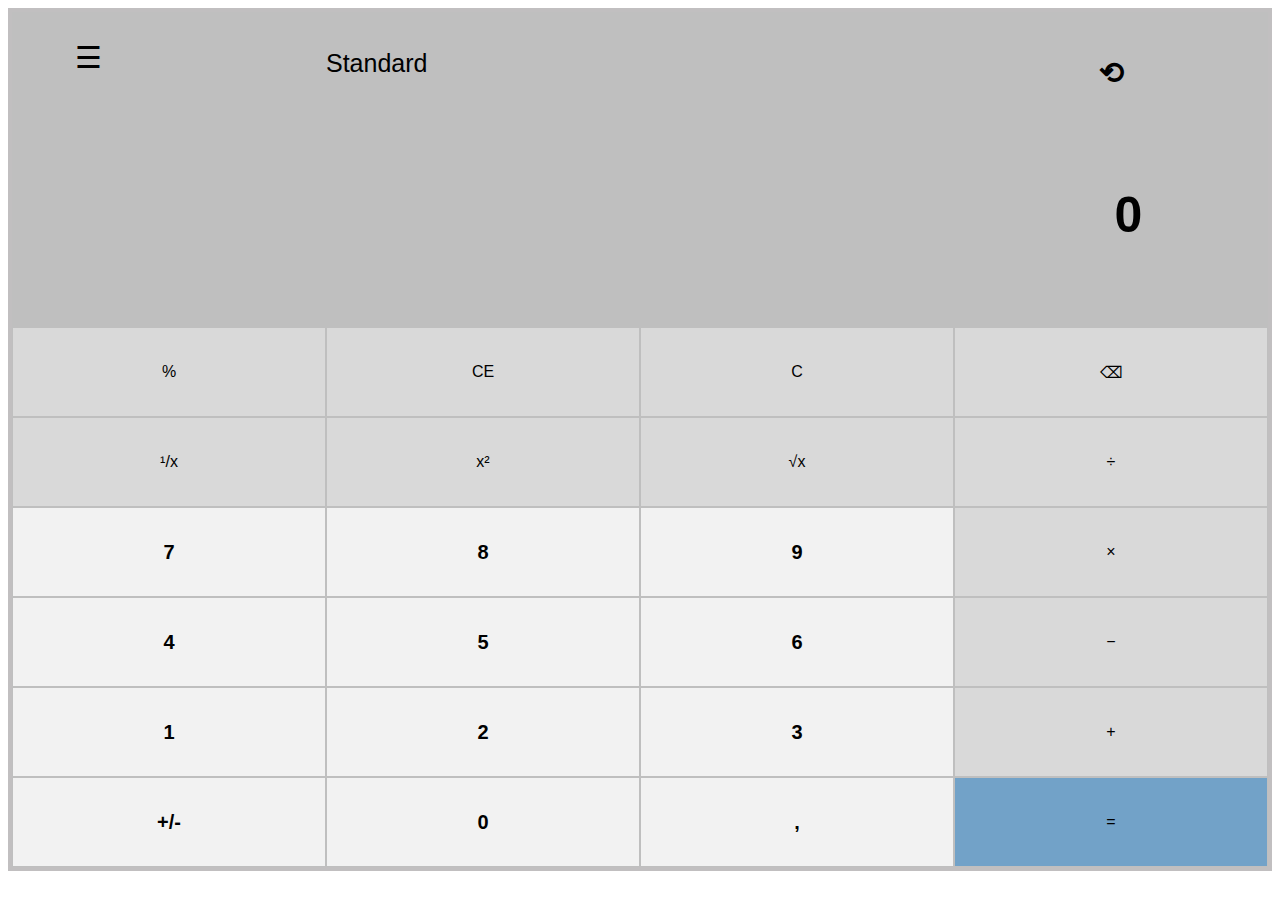
<file: index.html>
<!DOCTYPE html>
<html lang="fr">

<head>
    <meta charset="UTF-8">
    <meta http-equiv="X-UA-Compatible" content="IE=edge">
    <meta name="viewport" content="width=device-width, initial-scale=1.0">
    <link rel="stylesheet" href="assets/CSS/style.css">
    <title>Partie 4, exercice 4</title>
</head>

<body>
    <div id="container">
        <div class="item" id="settings">
            <p>&#9776</p>
        </div>
        <div class="item" id="header">
            <p>Standard</p>
        </div>
        <div class="item" id="history">
            <p>&#10226</p>
        </div>
        <div class="item" id="result">
            <p>0</p>
        </div>
        <div class="item button" id="percent">
            <p>&#37</p>
        </div>
        <div class="item button" id="ce">
            <p>CE</p>
        </div>
        <div class="item button" id="c">
            <p>C</p>
        </div>
        <div class="item button" id="delete">
            <p>&#9003</p>
        </div>
        <div class="item button" id="inverse">
            <p>&#185/x</p>
        </div>
        <div class="item button" id="power">
            <p>x&#178</p>
        </div>
        <div class="item button" id="root">
            <p>&#8730x</p>
        </div>
        <div class="item button" id="divide">
            <p>&#247</p>
        </div>
        <div class="item button number" id="num7">
            <p>7</p>
        </div>
        <div class="item button number" id="num8">
            <p>8</p>
        </div>
        <div class="item button number" id="num9">
            <p>9</p>
        </div>
        <div class="item button" id="multiply">
            <p>&#215</p>
        </div>
        <div class="item button number" id="num4">
            <p>4</p>
        </div>
        <div class="item button number" id="num5">
            <p>5</p>
        </div>
        <div class="item button number" id="num6">
            <p>6</p>
        </div>
        <div class="item button" id="substract">
            <p>&#8722</p>
        </div>
        <div class="item button number" id="num1">
            <p>1</p>
        </div>
        <div class="item button number" id="num2">
            <p>2</p>
        </div>
        <div class="item button number" id="num3">
            <p>3</p>
        </div>
        <div class="item button" id="add">
            <p>&#43</p>
        </div>
        <div class="item button number" id="negate">
            <p>+/-</p>
        </div>
        <div class="item button number" id="num0">
            <p>0</p>
        </div>
        <div class="item button number" id="comma">
            <p>,</p>
        </div>
        <div class="item button" id="equal">
            <p>&#61</p>
        </div>
    </div>
</body>

</html>
</file>
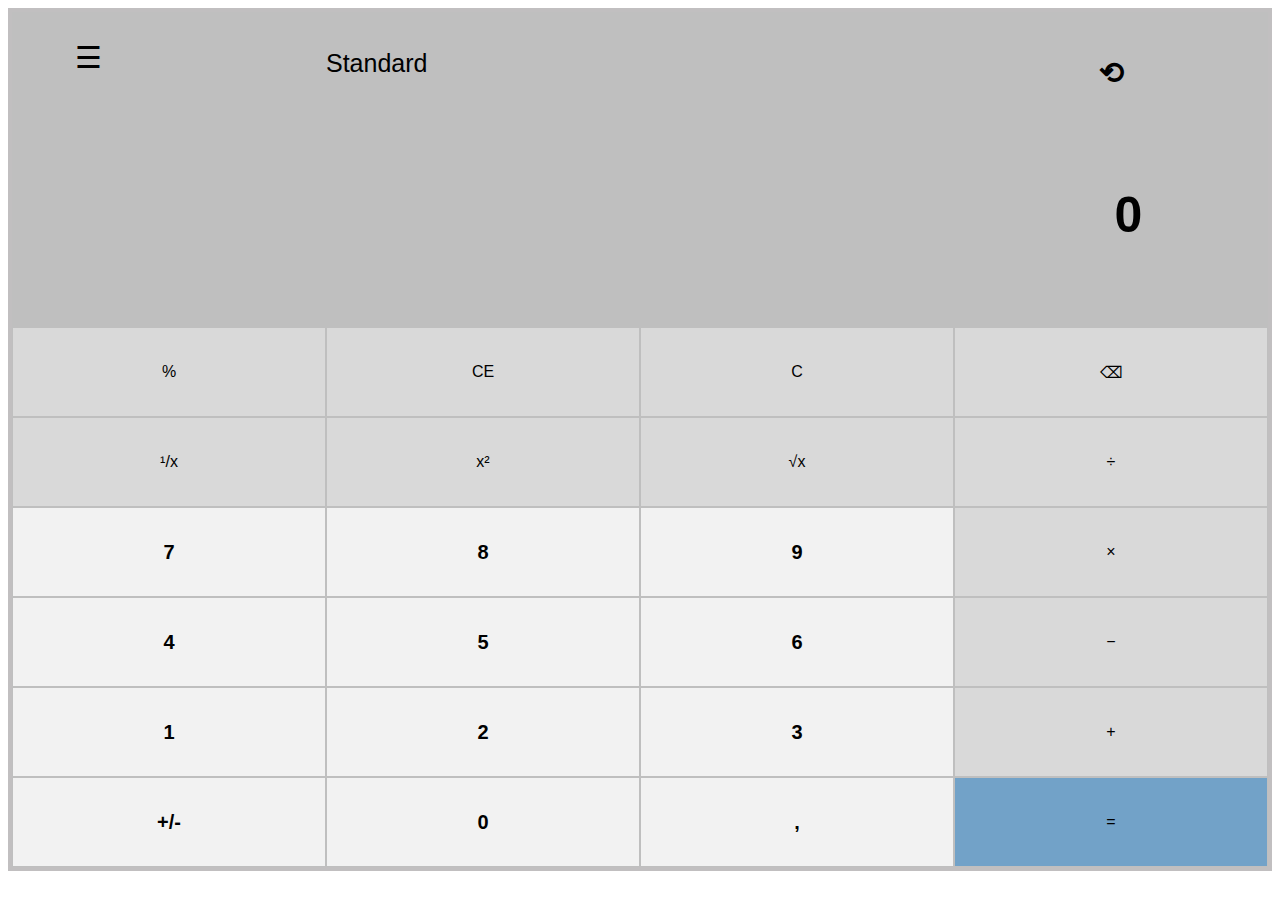
<file: grid-template-area/index.html>
<!DOCTYPE html>
<html lang="fr">

<head>
    <meta charset="UTF-8">
    <meta http-equiv="X-UA-Compatible" content="IE=edge">
    <meta name="viewport" content="width=device-width, initial-scale=1.0">
    <link rel="stylesheet" href="assets/CSS/style.css">
    <title>Partie 4, exercice 4 bis</title>
</head>
<body>
    <div id="container">
        <div class="item" id="menu">
            <p>&#9776</p>
        </div>
        <div class="item" id="header">
            <p>Standard</p>
        </div>
        <div class="item" id="history">
            <p>&#10226</p>
        </div>
        <div class="item" id="result">
            <p>0</p>
        </div>
        <div class="item button" id="percent">
            <p>&#37</p>
        </div>
        <div class="item button" id="ce">
            <p>CE</p>
        </div>
        <div class="item button" id="c">
            <p>C</p>
        </div>
        <div class="item button" id="delete">
            <p>&#9003</p>
        </div>
        <div class="item button" id="inverse">
            <p>&#185/x</p>
        </div>
        <div class="item button" id="power">
            <p>x&#178</p>
        </div>
        <div class="item button" id="root">
            <p>&#8730x</p>
        </div>
        <div class="item button" id="divide">
            <p>&#247</p>
        </div>
        <div class="item button number" id="num7">
            <p>7</p>
        </div>
        <div class="item button number" id="num8">
            <p>8</p>
        </div>
        <div class="item button number" id="num9">
            <p>9</p>
        </div>
        <div class="item button" id="multiply">
            <p>&#215</p>
        </div>
        <div class="item button number" id="num4">
            <p>4</p>
        </div>
        <div class="item button number" id="num5">
            <p>5</p>
        </div>
        <div class="item button number" id="num6">
            <p>6</p>
        </div>
        <div class="item button" id="substract">
            <p>&#8722</p>
        </div>
        <div class="item button number" id="num1">
            <p>1</p>
        </div>
        <div class="item button number" id="num2">
            <p>2</p>
        </div>
        <div class="item button number" id="num3">
            <p>3</p>
        </div>
        <div class="item button" id="add">
            <p>&#43</p>
        </div>
        <div class="item button number" id="negate">
            <p>+/-</p>
        </div>
        <div class="item button number" id="num0">
            <p>0</p>
        </div>
        <div class="item button number" id="comma">
            <p>,</p>
        </div>
        <div class="item button" id="equal">
            <p>&#61</p>
        </div>
    </div>
</body>
</html>
</file>
<file: assets/CSS/style.css>
#container {
    display: grid;
    grid-template-columns: repeat(4, 25%);
    grid-template-rows: 10vh 25vh repeat(6, 10vh);
    background-color: #BFBFBF;
    border: 4px solid #C1BFC0;
    font-family: Arial, Helvetica, sans-serif;
}
.item {
    display: flex;
    justify-content: center;
    align-items: center;
}
.button {
    background-color: #D9D9D9;
    border: 1px solid #BFBFBF;
}
.number {
    background-color: #F2F2F2;
    font-weight: bold;
    font-size: 20px;
}
#settings {
    grid-area: 1 / 1 / 1 / 1;
    justify-content: flex-start;
    padding-left: 20%;
    font-size: 30px;
    font-weight: 900px;
}
#header {
    grid-area: 1 / 2 / 1 / 4;
    justify-content: flex-start;
    font-size: 25px;
    padding-top: 2%;
}
#history {
    grid-area: 1 / 4;
    font-size: 30px;
    font-weight: bold;
    padding-top: 10%;
}
#result {
    grid-area: 2 / 1 / 2 / 5;
    font-size: 50px;
    font-weight: 600;
    justify-content: flex-end;
    padding-right: 10%;
}
#percent {
    grid-area: 3 / 1;
}
#ce {
    grid-area: 3 / 2;
}
#c {
    grid-area: 3 / 3;
}
#delete {
    grid-area: 3 / 4;
}
#inverse {
    grid-area: 4 / 1;
}
#power {
    grid-area: 4 / 2;
}
#root {
    grid-area: 4 / 3;
}
#divide {
    grid-area: 4 / 4;
}
#num7 {
    grid-area: 5 / 1;
}
#num8 {
    grid-area: 5 / 2;
}
#num9 {
    grid-area: 5 / 3;
}
#multiply {
    grid-area: 5 / 4;
}
#num4 {
    grid-area: 6 / 1;
}
#num5 {
    grid-area: 6 / 2;
}
#num6 {
    grid-area: 6 / 3;
}
#substract {
    grid-area: 6 / 4;
}
#num1 {
    grid-area: 7 / 1;
}
#num2 {
    grid-area: 7 / 2;
}
#num3 {
    grid-area: 7 / 3;
}
#add {
    grid-area: 7 / 4;
}
#negate {
    grid-area: 8 / 1;
}
#num0 {
    grid-area: 8 / 2;
}
#comma {
    grid-area: 8 / 3;
}
#equal {
    grid-area: 8 / 4;
    background-color: #72A2C8;
}
</file>
<file: grid-template-area/assets/CSS/style.css>
#container {
    display: grid;
    grid-template-columns: repeat(4, 25%);
    grid-template-rows: 10vh 25vh repeat(6, 10vh);
    grid-template-areas:
        "menu header header history"
        "result result result result"
        "percent ce c delete"
        "inverse power root divide"
        "num7 num8 num9 multiply"
        "num4 num5 num6 substract"
        "num1 num2 num3 add"
        "negate num0 comma equal";
    background-color: #BFBFBF;
    border: 4px solid #C1BFC0;
    font-family: Arial, Helvetica, sans-serif;
}
.item {
    display: flex;
    justify-content: center;
    align-items: center;
}
.button {
    background-color: #D9D9D9;
    border: 1px solid #BFBFBF;
}
.number {
    background-color: #F2F2F2;
    font-weight: bold;
    font-size: 20px;
}
#menu {
    grid-area: menu;
    justify-content: flex-start;
    padding-left: 20%;
    font-size: 30px;
    font-weight: 900px;
}
#header {
    grid-area: header;
    justify-content: flex-start;
    font-size: 25px;
    padding-top: 2%;
}
#history {
    grid-area: history;
    font-size: 30px;
    font-weight: bold;
    padding-top: 10%;
}
#result {
    grid-area: result;
    font-size: 50px;
    font-weight: 600;
    justify-content: flex-end;
    padding-right: 10%;
}
#percent {
    grid-area: percent;
}
#ce {
    grid-area: ce;
}
#c {
    grid-area: c;
}
#delete {
    grid-area: delete;
}
#inverse {
    grid-area: inverse;
}
#power {
    grid-area: power;
}
#root {
    grid-area: root;
}
#divide {
    grid-area: divide;
}
#num7 {
    grid-area: num7;
}
#num8 {
    grid-area: num8;
}
#num9 {
    grid-area: num9;
}
#multiply {
    grid-area: multiply;
}
#num4 {
    grid-area: num4;
}
#num5 {
    grid-area: num5;
}
#num6 {
    grid-area: num6;
}
#substract {
    grid-area: substract;
}
#num1 {
    grid-area: num1;
}
#num2 {
    grid-area: num2;
}
#num3 {
    grid-area: num3;
}
#add {
    grid-area: add;
}
#negate {
    grid-area: negate;
}
#num0 {
    grid-area: num0;
}
#comma {
    grid-area: comma;
}
#equal {
    grid-area: equal;
    background-color: #72A2C8;
}
</file>
